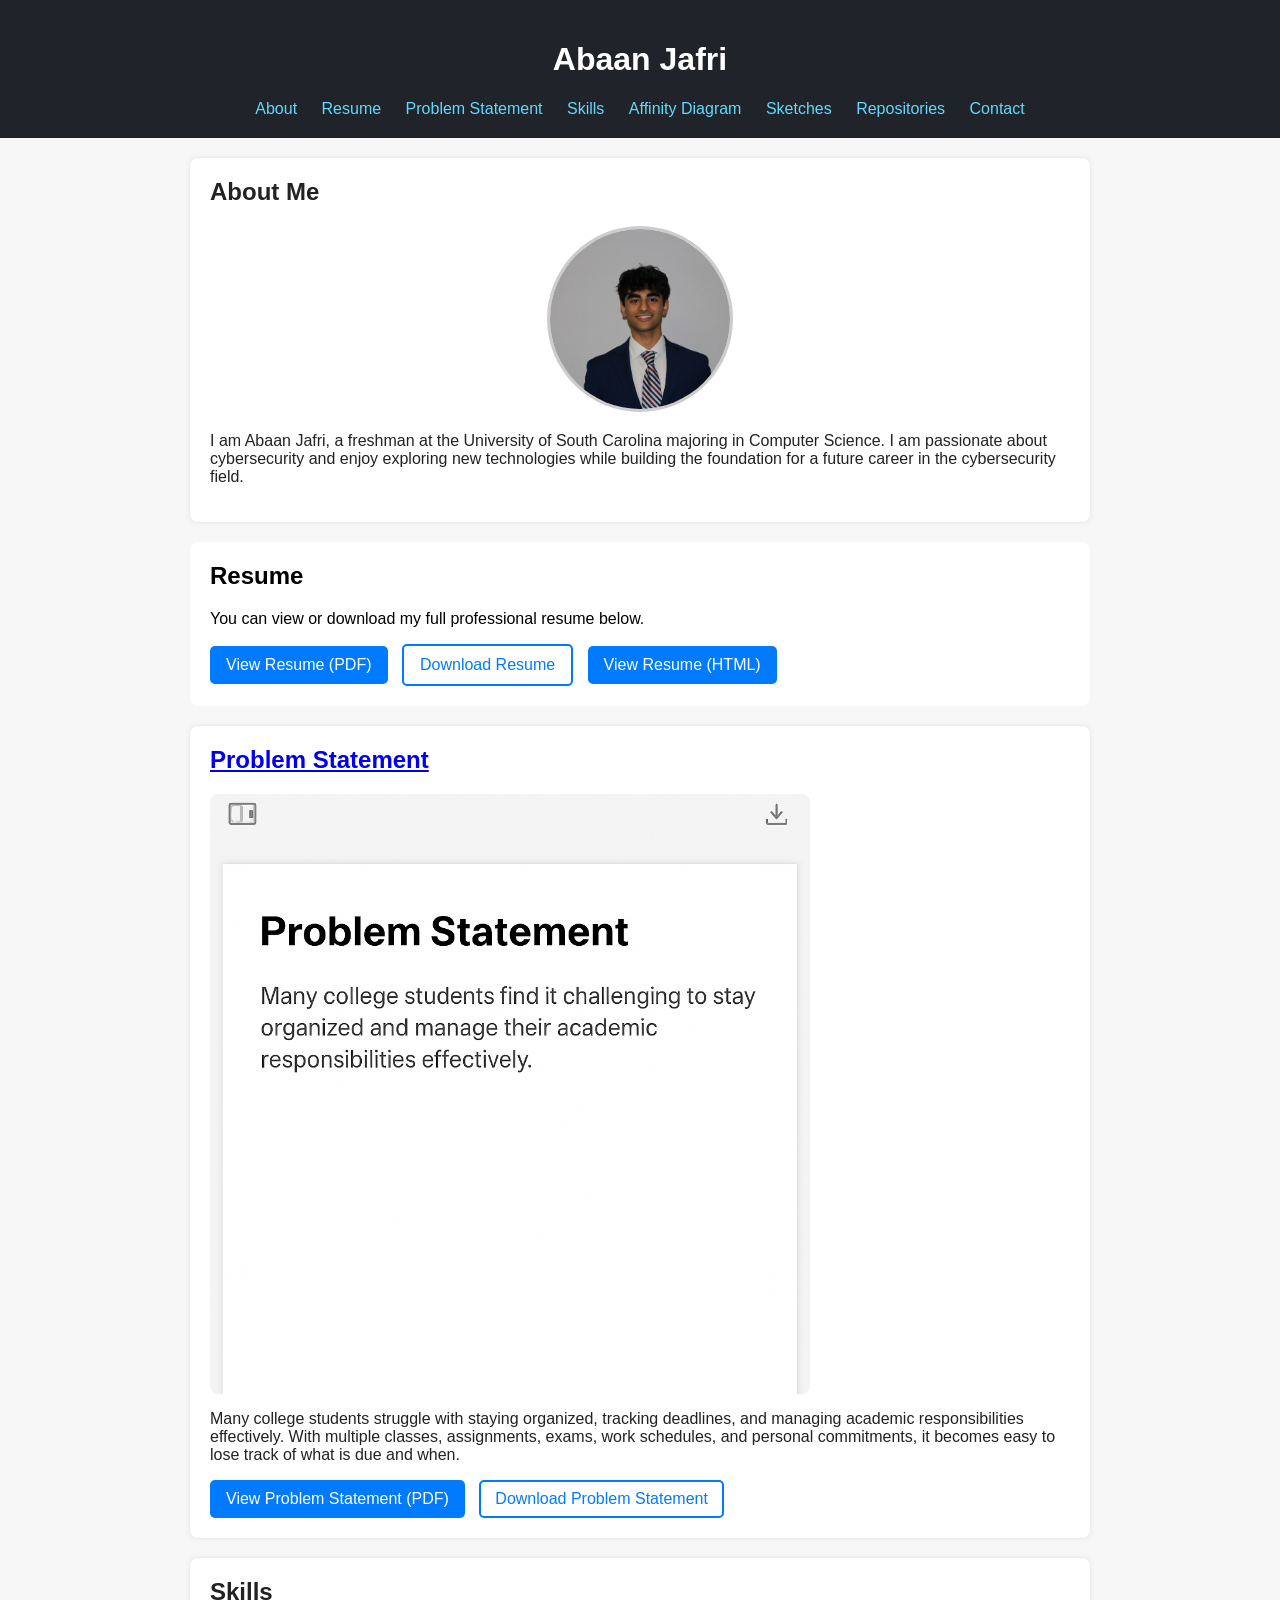
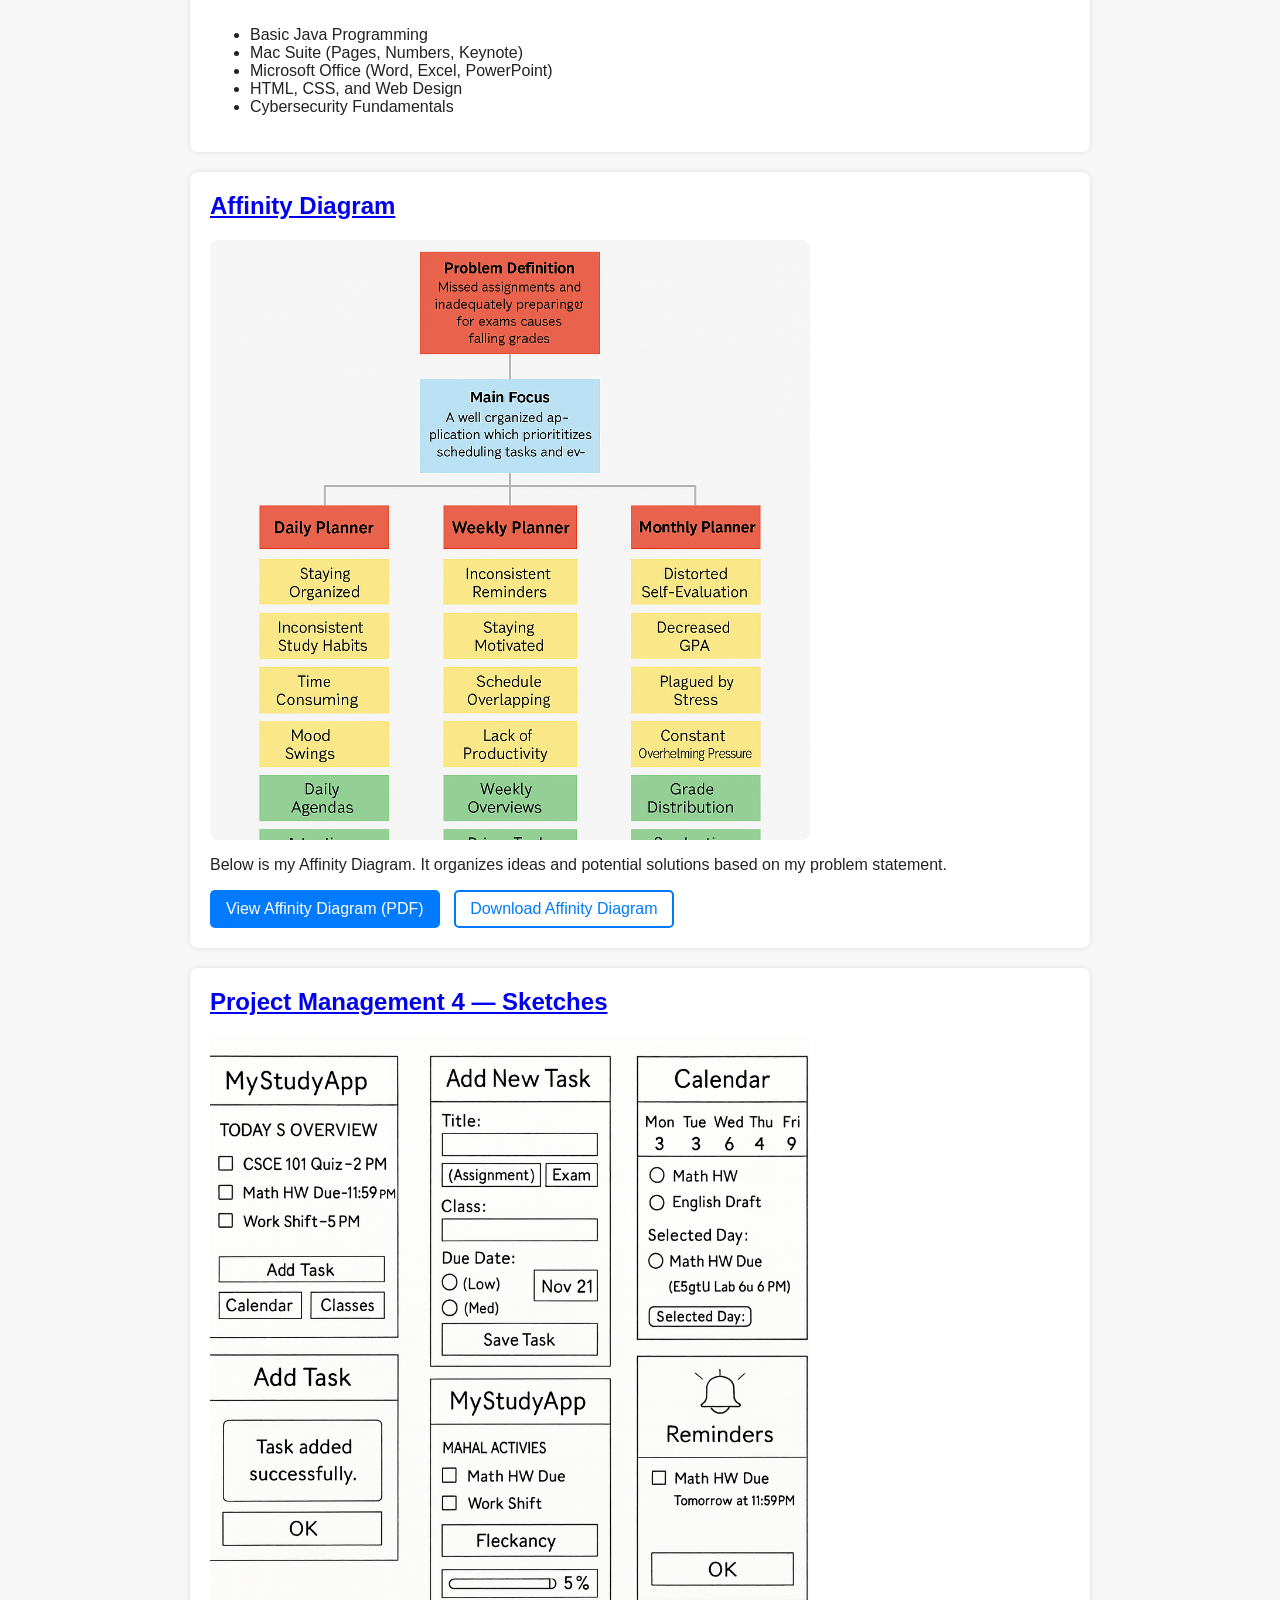
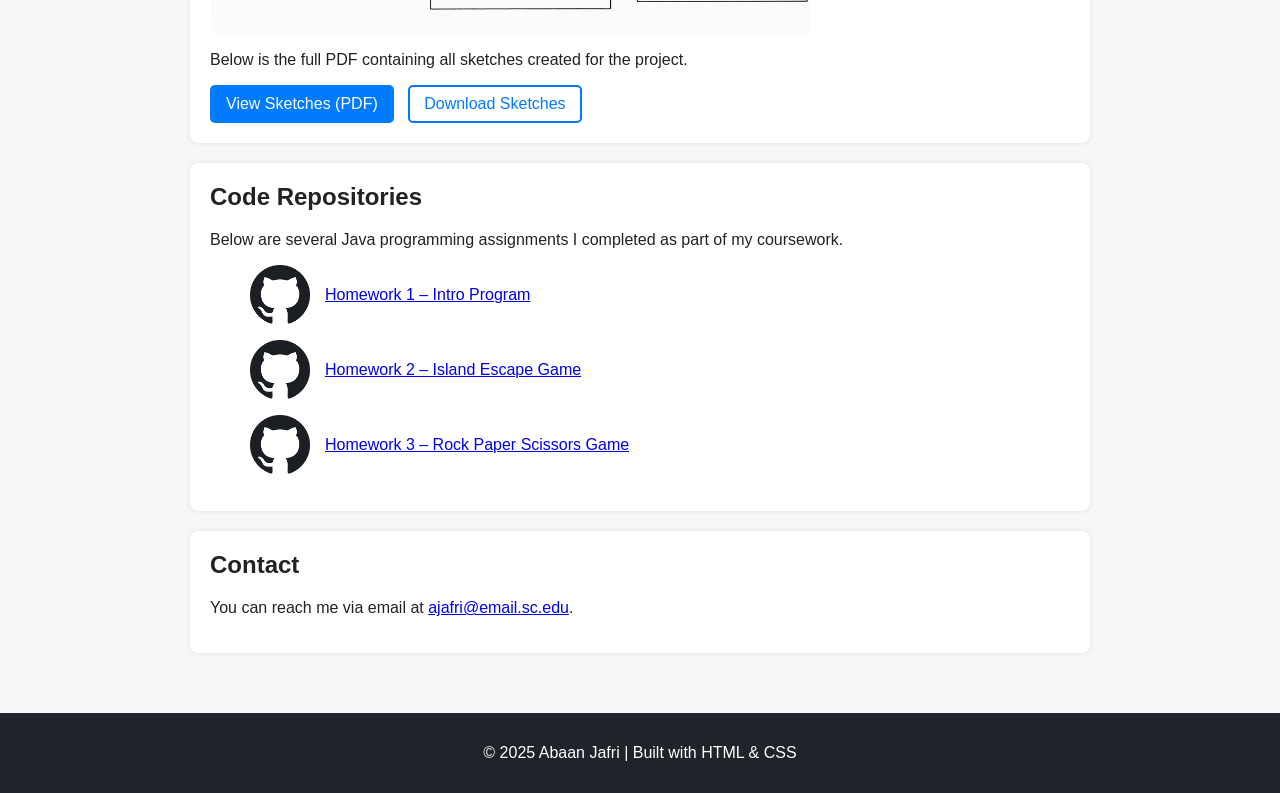
<file: index.html>
<!doctype html>
<html lang="en">
<head>
  <meta charset="utf-8" />
  <meta name="viewport" content="width=device-width, initial-scale=1" />
  <title>Abaan Jafri</title>
  <link rel="stylesheet" href="styles.css" />
</head>

<body>
  <header>
    <h1>Abaan Jafri</h1>
    <nav>
      <a href="#about">About</a>
      <a href="#resume">Resume</a>
      <a href="#problem">Problem Statement</a>
      <a href="#skills">Skills</a>
      <a href="#affinity">Affinity Diagram</a>
      <a href="#sketches">Sketches</a>
      <a href="#repos">Repositories</a>
      <a href="#contact">Contact</a>
    </nav>
  </header>

  <main>

    <!-- About Section -->
    <section id="about">
      <h2>About Me</h2>

      <img src="IMG_5921.jpeg" alt="Abaan Jafri" class="profile-photo">

      <p>
        I am Abaan Jafri, a freshman at the University of South Carolina majoring in Computer Science.
        I am passionate about cybersecurity and enjoy exploring new technologies while building the foundation
        for a future career in the cybersecurity field.
      </p>
    </section>

    <!-- Resume Section -->
    <section id="resume" class="resume-clean">
      <h2>Resume</h2>
      <p>You can view or download my full professional resume below.</p>

      <div class="links-row">
        <a class="btn" href="Abaan_Jafri_Resume.pdf" target="_blank">View Resume (PDF)</a>
        <a class="btn btn-ghost" href="Abaan_Jafri_Resume.pdf" download>Download Resume</a>
        <a class="btn" href="resume.html?v=2" target="_blank">View Resume (HTML)</a>
      </div>
    </section>

    <!-- Problem Statement Section -->
    <section id="problem">
      <h2>
        <a href="assets/problem-statement/ProblemStatement.pdf" target="_blank">
          Problem Statement
        </a>
      </h2>

      <a href="assets/problem-statement/ProblemStatement.pdf" target="_blank">
        <img src="assets/problem-statement/ProblemStatement.png"
             alt="Problem Statement preview"
             class="repo-image">
      </a>

      <p>
        Many college students struggle with staying organized, tracking deadlines, and managing academic
        responsibilities effectively. With multiple classes, assignments, exams, work schedules, and personal
        commitments, it becomes easy to lose track of what is due and when.
      </p>

      <div class="links-row">
        <a class="btn" href="assets/problem-statement/ProblemStatement.pdf" target="_blank">View Problem Statement (PDF)</a>
        <a class="btn btn-ghost" href="assets/problem-statement/ProblemStatement.pdf" download>Download Problem Statement</a>
      </div>
    </section>

    <!-- Skills Section -->
    <section id="skills">
      <h2>Skills</h2>
      <ul>
        <li>Basic Java Programming</li>
        <li>Mac Suite (Pages, Numbers, Keynote)</li>
        <li>Microsoft Office (Word, Excel, PowerPoint)</li>
        <li>HTML, CSS, and Web Design</li>
        <li>Cybersecurity Fundamentals</li>
      </ul>
    </section>

    <!-- Affinity Diagram Section -->
    <section id="affinity">
      <h2>
        <a href="assets/affinity/AffinityDiagram.pdf" target="_blank">
          Affinity Diagram
        </a>
      </h2>

      <a href="assets/affinity/AffinityDiagram.pdf" target="_blank">
        <img src="assets/affinity/AffinityDiagram.png"
             alt="Affinity Diagram preview"
             class="repo-image">
      </a>

      <p>
        Below is my Affinity Diagram. It organizes ideas and potential solutions based on my problem statement.
      </p>

      <div class="links-row">
        <a class="btn" href="assets/affinity/AffinityDiagram.pdf" target="_blank">View Affinity Diagram (PDF)</a>
        <a class="btn btn-ghost" href="assets/affinity/AffinityDiagram.pdf" download>Download Affinity Diagram</a>
      </div>
    </section>

    <!-- Sketches Section -->
    <section id="sketches">
      <h2>
        <a href="assets/sketches/Sketches.pdf" target="_blank">
          Project Management 4 — Sketches
        </a>
      </h2>

      <a href="assets/sketches/Sketches.pdf" target="_blank">
        <img src="assets/sketches/Sketches.png"
             alt="Sketches preview"
             class="repo-image">
      </a>

      <p>Below is the full PDF containing all sketches created for the project.</p>

      <div class="links-row">
        <a class="btn" href="assets/sketches/Sketches.pdf" target="_blank">View Sketches (PDF)</a>
        <a class="btn btn-ghost" href="assets/sketches/Sketches.pdf" download>Download Sketches</a>
      </div>
    </section>

    <!-- Code Repositories Section -->
    <section id="repos">
      <h2>Code Repositories</h2>
      <p>Below are several Java programming assignments I completed as part of my coursework.</p>

      <ul>
        <li class="repo">
          <img src="github-logo.png" class="repo-img" alt="GitHub Logo">
          <a href="https://github.com/ajafri928/Homework1-IntroProgram" target="_blank">Homework 1 – Intro Program</a>
        </li>

        <li class="repo">
          <img src="github-logo.png" class="repo-img" alt="GitHub Logo">
          <a href="https://github.com/ajafri928/Homework2-IslandGame" target="_blank">Homework 2 – Island Escape Game</a>
        </li>

        <li class="repo">
          <img src="github-logo.png" class="repo-img" alt="GitHub Logo">
          <a href="https://github.com/ajafri928/Homework3-RockPaperScissors" target="_blank">Homework 3 – Rock Paper Scissors Game</a>
        </li>
      </ul>
    </section>

    <!-- Contact Section -->
    <section id="contact">
      <h2>Contact</h2>
      <p>
        You can reach me via email at
        <a href="mailto:ajafri@email.sc.edu">ajafri@email.sc.edu</a>.
      </p>
    </section>

  </main>

  <footer>
    <p>© 2025 Abaan Jafri | Built with HTML &amp; CSS</p>
  </footer>

</body>
</html>
</file>
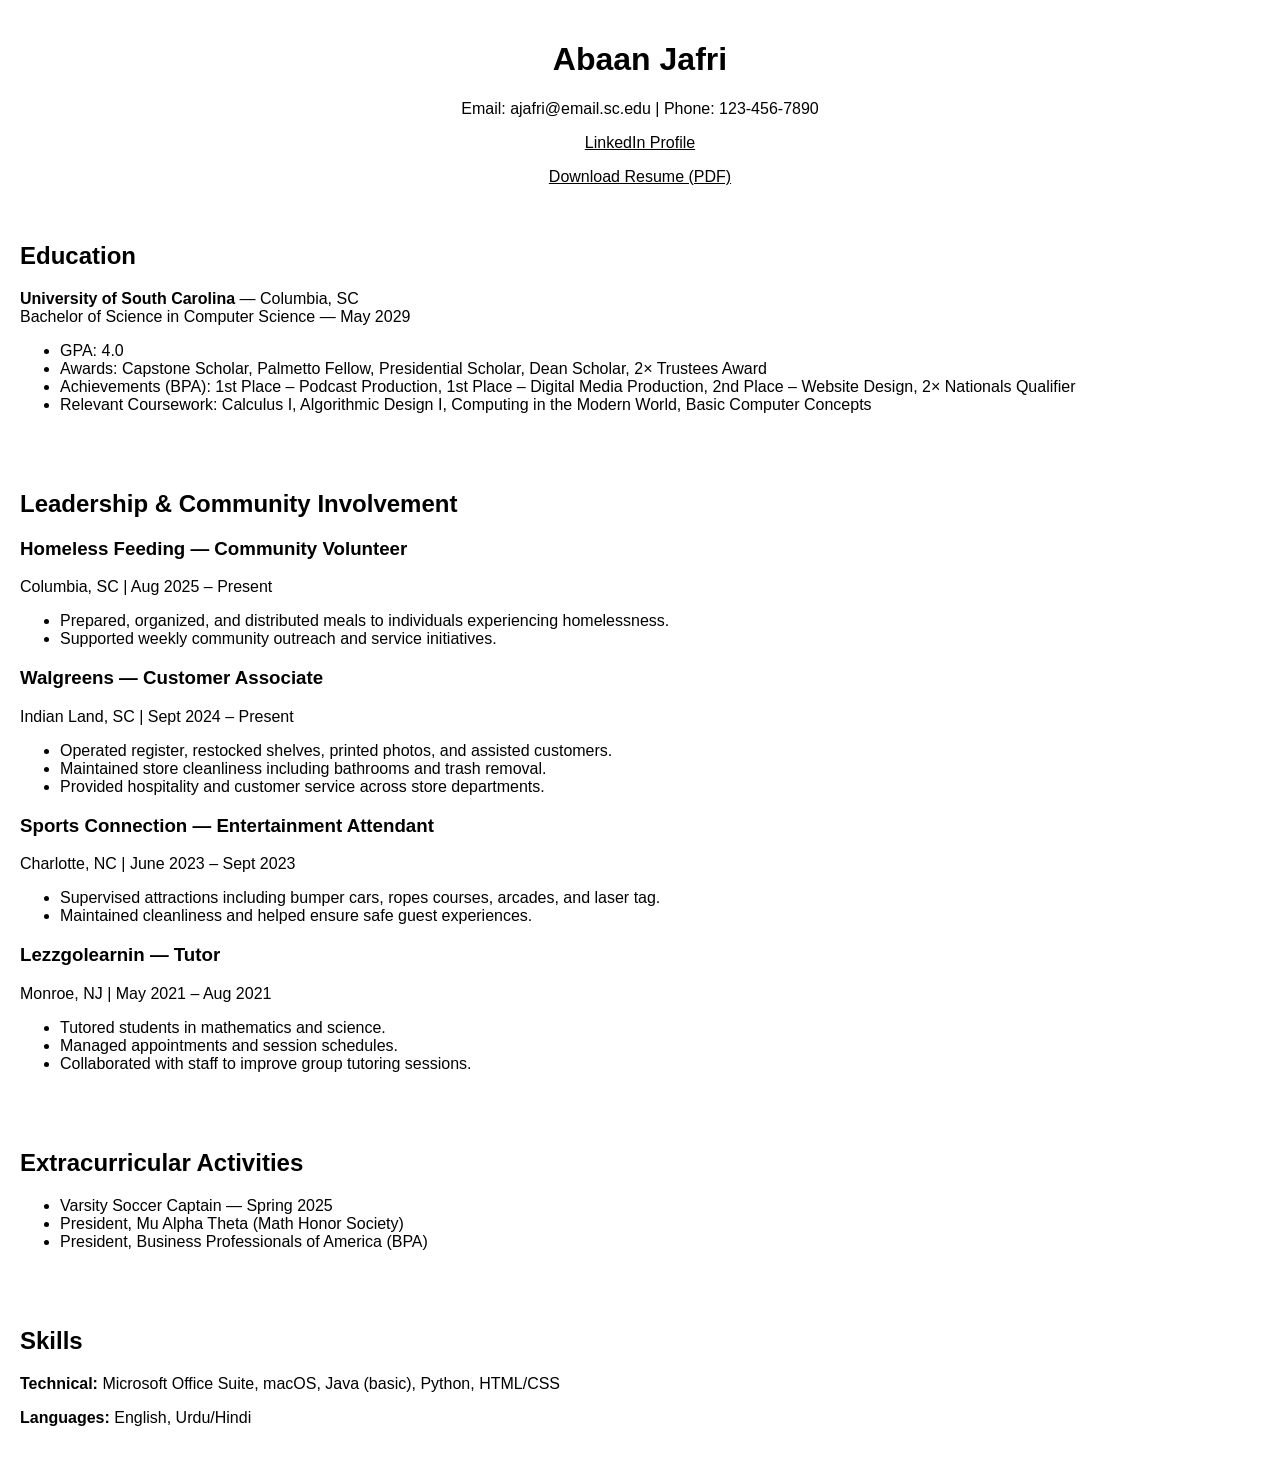
<file: resume.html>
<!doctype html>
<html lang="en">
<head>
  <meta charset="utf-8" />
  <meta name="viewport" content="width=device-width, initial-scale=1" />
  <title>Abaan Jafri – Resume</title>
  <link rel="stylesheet" href="styles.css" />
</head>

<body class="resume-clean">  <!-- ★ ADD THIS LINE -->

  <header>
    <h1>Abaan Jafri</h1>
    <p>Email: ajafri@email.sc.edu | Phone: 123-456-7890</p>
    <p><a href="https://www.linkedin.com/in/abaan-jafri" target="_blank">LinkedIn Profile</a></p>
    <p><a href="Abaan_Jafri_Resume.pdf" download class="button">Download Resume (PDF)</a></p>
  </header>

  <section>
    <h2>Education</h2>
    <p><strong>University of South Carolina</strong> — Columbia, SC<br>
    Bachelor of Science in Computer Science — May 2029</p>
    <ul>
      <li>GPA: 4.0</li>
      <li>Awards: Capstone Scholar, Palmetto Fellow, Presidential Scholar, Dean Scholar, 2× Trustees Award</li>
      <li>Achievements (BPA): 1st Place – Podcast Production, 1st Place – Digital Media Production, 2nd Place – Website Design, 2× Nationals Qualifier</li>
      <li>Relevant Coursework: Calculus I, Algorithmic Design I, Computing in the Modern World, Basic Computer Concepts</li>
    </ul>
  </section>

  <section>
    <h2>Leadership & Community Involvement</h2>
    <h3>Homeless Feeding — Community Volunteer</h3>
    <p>Columbia, SC | Aug 2025 – Present</p>
    <ul>
      <li>Prepared, organized, and distributed meals to individuals experiencing homelessness.</li>
      <li>Supported weekly community outreach and service initiatives.</li>
    </ul>

    <h3>Walgreens — Customer Associate</h3>
    <p>Indian Land, SC | Sept 2024 – Present</p>
    <ul>
      <li>Operated register, restocked shelves, printed photos, and assisted customers.</li>
      <li>Maintained store cleanliness including bathrooms and trash removal.</li>
      <li>Provided hospitality and customer service across store departments.</li>
    </ul>

    <h3>Sports Connection — Entertainment Attendant</h3>
    <p>Charlotte, NC | June 2023 – Sept 2023</p>
    <ul>
      <li>Supervised attractions including bumper cars, ropes courses, arcades, and laser tag.</li>
      <li>Maintained cleanliness and helped ensure safe guest experiences.</li>
    </ul>

    <h3>Lezzgolearnin — Tutor</h3>
    <p>Monroe, NJ | May 2021 – Aug 2021</p>
    <ul>
      <li>Tutored students in mathematics and science.</li>
      <li>Managed appointments and session schedules.</li>
      <li>Collaborated with staff to improve group tutoring sessions.</li>
    </ul>
  </section>

  <section>
    <h2>Extracurricular Activities</h2>
    <ul>
      <li>Varsity Soccer Captain — Spring 2025</li>
      <li>President, Mu Alpha Theta (Math Honor Society)</li>
      <li>President, Business Professionals of America (BPA)</li>
    </ul>
  </section>

  <section>
    <h2>Skills</h2>
    <p><strong>Technical:</strong> Microsoft Office Suite, macOS, Java (basic), Python, HTML/CSS</p>
    <p><strong>Languages:</strong> English, Urdu/Hindi</p>
  </section>

</body>
</html>
</file>
<file: styles.css>
/* Basic page styling */
body {
  font-family: Arial, sans-serif;
  margin: 0;
  padding: 0;
  background: #f7f7f7;
  color: #222;
}

header {
  text-align: center;
  padding: 20px;
  background-color: #20232a;
  color: white;
}

nav a {
  margin: 0 10px;
  text-decoration: none;
  color: #61dafb;
}

main {
  max-width: 900px;
  margin: auto;
  padding: 20px;
}

section {
  background: white;
  padding: 20px;
  margin-bottom: 20px;
  border-radius: 8px;
  box-shadow: 0 0 5px rgba(0,0,0,0.1);
}

h2 {
  margin-top: 0;
}

/* Profile Photo */
.profile-photo {
  width: 180px;
  height: 180px;
  border-radius: 50%;
  object-fit: cover;
  display: block;
  margin: 20px auto;
  border: 3px solid #ccc;
}

/* Buttons */
.btn {
  background-color: #007bff;
  color: white;
  padding: 10px 16px;
  border-radius: 5px;
  text-decoration: none;
  display: inline-block;
  margin-right: 10px;
}

.btn:hover {
  background-color: #0056b3;
}

.btn-ghost {
  background-color: transparent;
  border: 2px solid #007bff;
  color: #007bff;
  padding: 8px 14px;
  border-radius: 5px;
  text-decoration: none;
}

.btn-ghost:hover {
  background-color: #007bff;
  color: white;
}

/* Affinity diagram styling */
.affinity-board {
  display: flex;
  flex-wrap: wrap;
  gap: 20px;
}

.cluster {
  flex: 1 1 200px;
  background: #eef2f5;
  padding: 10px;
  border-radius: 8px;
}

.stickies li {
  background: #fff7a1;
  margin-bottom: 6px;
  padding: 6px;
  border-radius: 4px;
}

/* Footer */
footer {
  text-align: center;
  padding: 15px;
  background: #20232a;
  color: white;
  margin-top: 20px;
}

/* ------------------------------------------------ */
/* REPOSITORY IMAGE */
/* ------------------------------------------------ */

.repo {
  display: flex;
  align-items: center;
  margin-bottom: 15px;
}

.repo-img {
  width: 60px;
  height: 60px;
  margin-right: 15px;
  border-radius: 8px;
}

/* ------------------------------------------------ */
/* RESUME PAGE – BLACK & WHITE */
/* ------------------------------------------------ */

.resume-clean,
.resume-clean * {
  background: #ffffff !important;
  color: #000000 !important;
  border-color: #000000 !important;
  box-shadow: none !important;
}

/* Restore blue buttons */
.resume-clean .btn,
.resume-clean .btn-ghost {
  all: unset !important;
  display: inline-block !important;
  font-family: Arial, sans-serif !important;
  padding: 10px 16px !important;
  border-radius: 5px !important;
  margin-right: 10px !important;
  cursor: pointer !important;
  text-decoration: none !important;
}

.resume-clean .btn {
  background-color: #007bff !important;
  color: white !important;
}

.resume-clean .btn:hover {
  background-color: #0056b3 !important;
}

.resume-clean .btn-ghost {
  background-color: transparent !important;
  border: 2px solid #007bff !important;
  color: #007bff !important;
}

.resume-clean .btn-ghost:hover {
  background-color: #007bff !important;
  color: white !important;
}

/* ------------------------------------------------ */
/* IMAGE PREVIEWS */
/* ------------------------------------------------ */

.repo-image {
  width: 100%;
  max-width: 600px;
  border-radius: 8px;
  margin: 15px 0;
  display: block;
}
</file>
